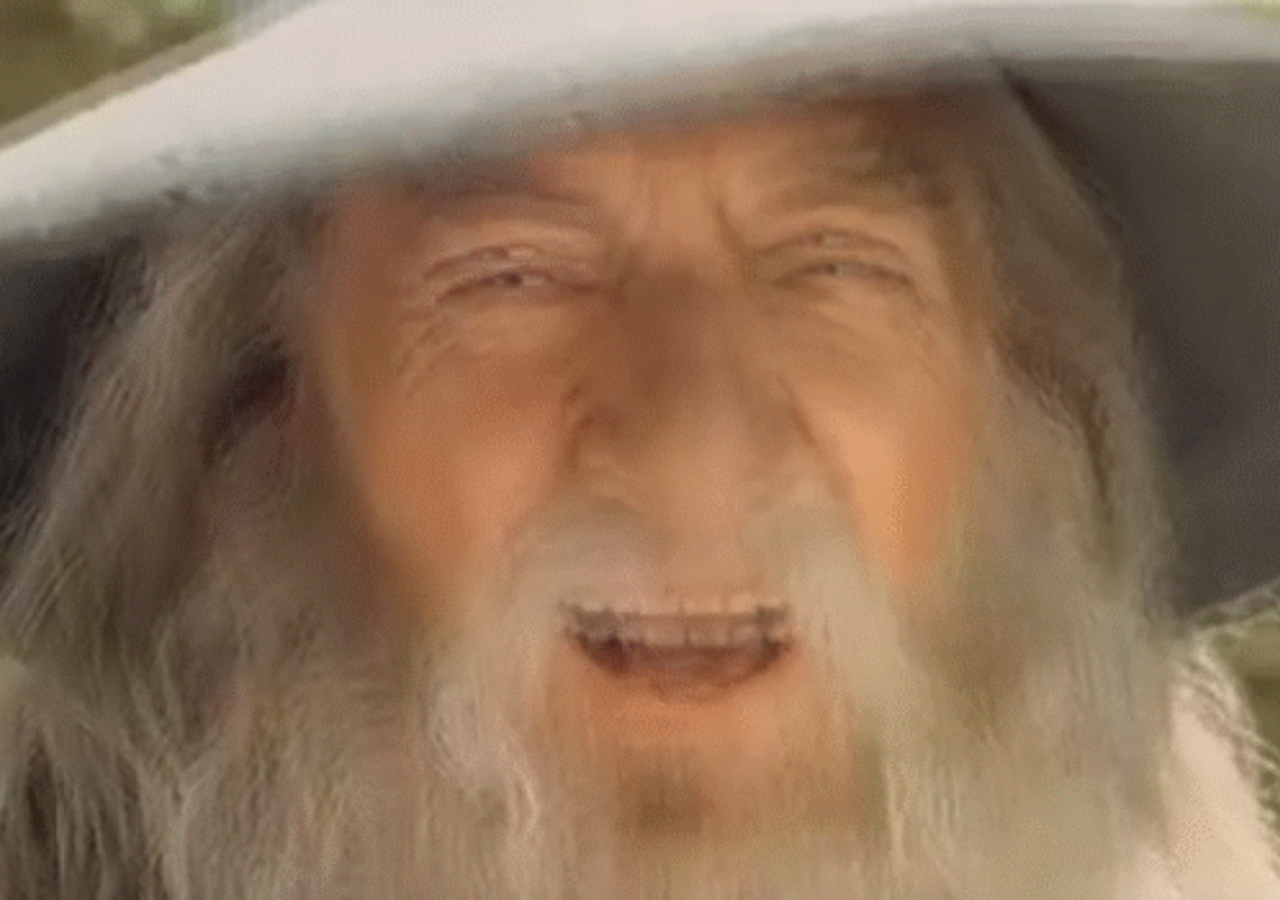
<file: test.html>
<!DOCTYPE html>
<html>
<head>
    <style>
    body.index {
        background-image: url('/img/gandalf-sax.gif');  
        background-repeat: no-repeat;  
        background-position: center center;
        background-attachment: fixed;
    }
    </style>
    <script src="https://ajax.googleapis.com/ajax/libs/jquery/3.5.1/jquery.min.js"></script>
</head>
<body class="index">
    <script>
    $(document).ready(function() {
        function adjustBackground() {
            var aspectRatio =  2* ($(window).width() / $(window).height());
            if (aspectRatio > 1) {
                // Landscape
                $("body.index").css("background-size", "cover");
            } else {
                // Portrait
                $("body.index").css("background-size", "contain");
            }
        }
        adjustBackground();
        $(window).resize(adjustBackground);
    });
    </script>
</body>
</html>
</file>
